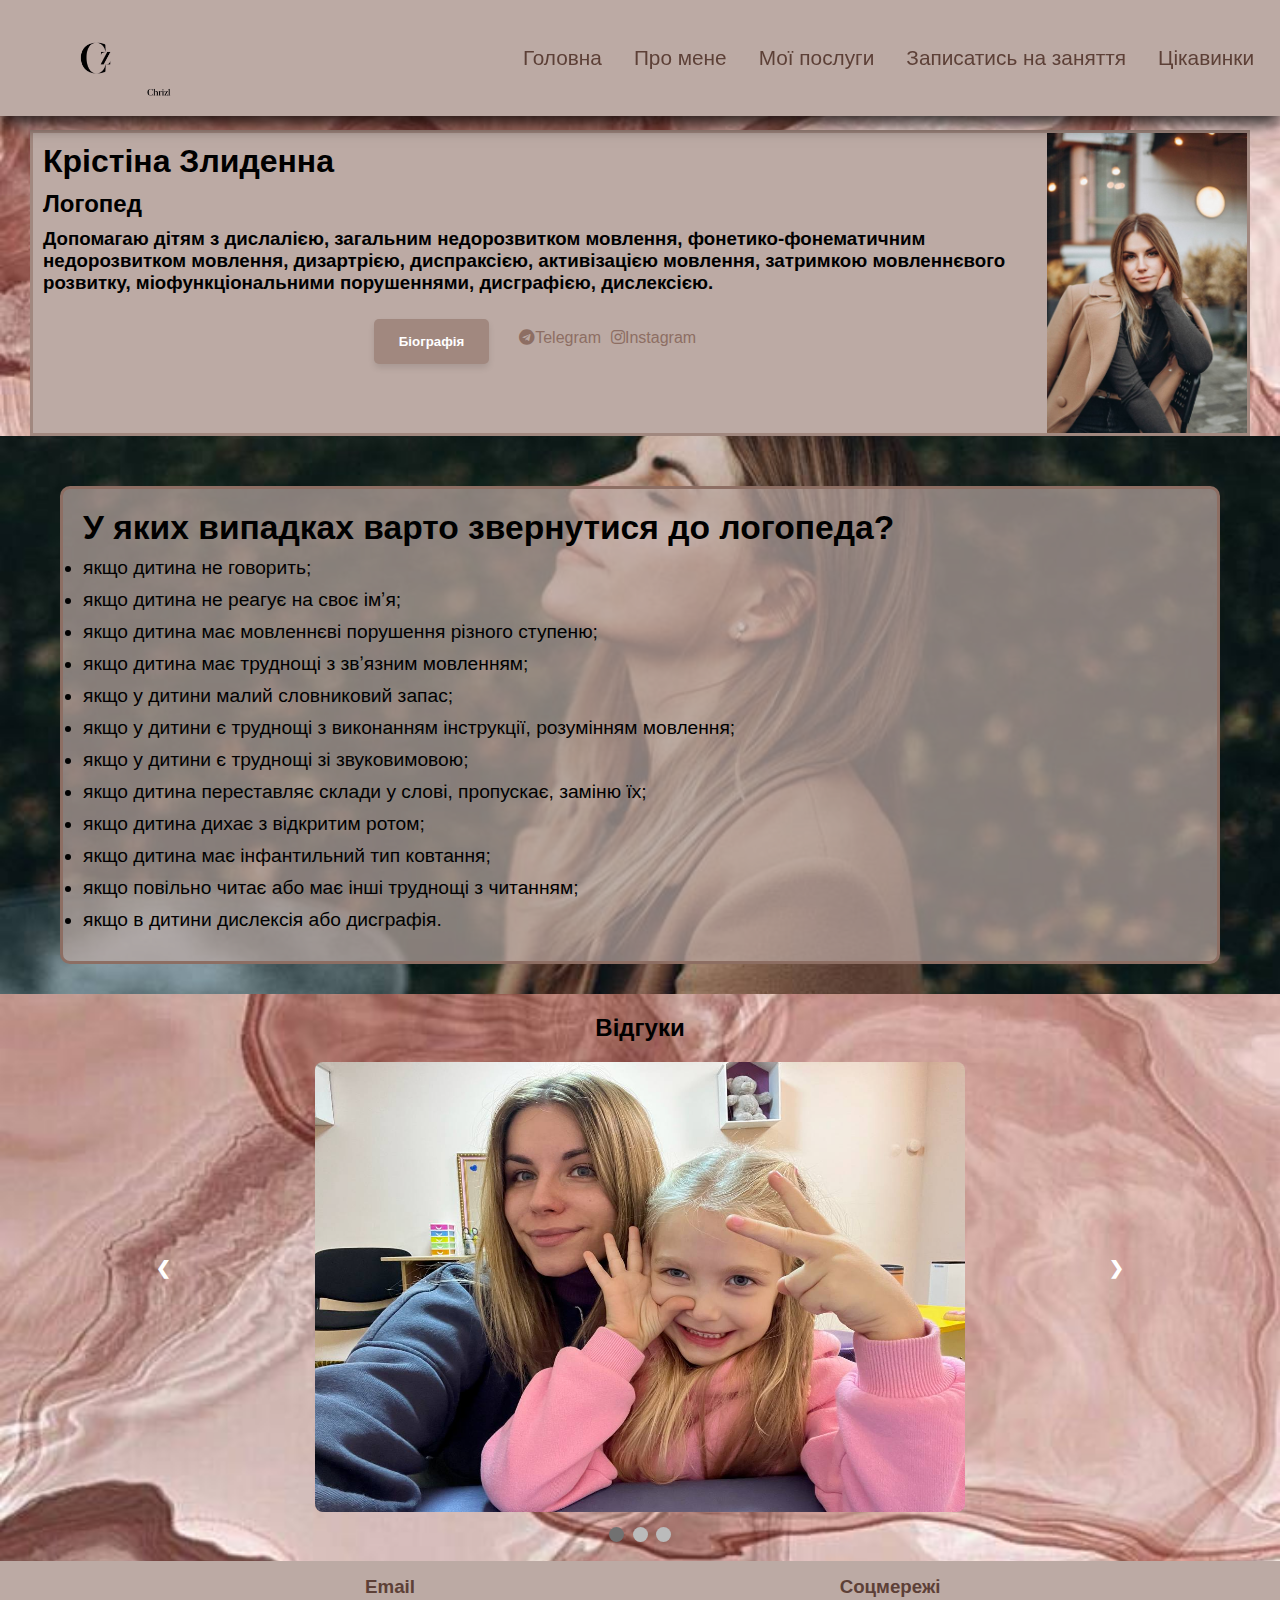
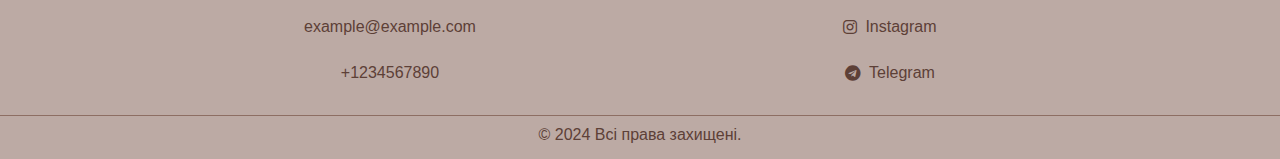
<file: index.html>
<!DOCTYPE html>
<html lang="en">
  <head>
    <meta charset="UTF-8" />
    <meta name="viewport" content="width=device-width, initial-scale=1.0" />
    <title>Kristi Logoped</title>
    <!-- Linking CSS files -->
    <link rel="stylesheet" href="../css/main.css" />
    <link rel="stylesheet" href="../css/full.css" />
    <link
      rel="stylesheet"
      href="https://cdnjs.cloudflare.com/ajax/libs/font-awesome/5.15.3/css/all.min.css"
    />
  </head>
  <body class="body">
    <header class="header">
      <div class="container">
        <div class="navbar">
          <a href="#" class="logo">
            <!-- Logo -->
            <img
              src="../img/photo_2024-01-13_09-49-15-removebg.png"
              alt="Логотип"
              class="logo__link"
            />
          </a>

          <!-- Navigation Menu -->
          <nav class="menu">
            <ul class="nav-items">
              <li class="menu__item">
                <a href="/index.html" class="menu__list-link">Головна</a>
              </li>
              <li class="menu__item">
                <a href="/page_1.html" class="menu__list-link">Про мене</a>
              </li>
              <li class="menu__item">
                <a href="/page_2.html" class="menu__list-link">Мої послуги</a>
              </li>
              <li class="menu__item">
                <a href="/page_3.html" class="menu__list-link"
                  >Записатись на заняття</a
                >
              </li>
              <li class="menu__item">
                <a href="/page_4.html" class="menu__list-link">Цікавинки</a>
              </li>
            </ul>

            <!-- Navigation Button -->
            <div class="nav-button" onclick="myFunction(this)">
              <div class="bar"></div>
              <div class="bar1"></div>
              <div class="bar2"></div>
            </div>
          </nav>
        </div>
      </div>
    </header>

    <div class="main">
      <!-- First content block -->
      <div class="blok_1">
        <div class="text_box">
          <h1>Крістіна Злиденна</h1>
          <h2>Логопед</h2>
          <h3>
            Допомагаю дітям з дислалією, загальним недорозвитком мовлення,
            фонетико-фонематичним недорозвитком мовлення, дизартрією,
            диспраксією, активізацією мовлення, затримкою мовленнєвого розвитку,
            міофункціональними порушеннями, дисграфією, дислексією.
          </h3>
          <div class="button-and-icons">
            <a class="styled-button" href="/page_1.html"
              ><h5 class="biografia">Біографія</h5></a
            >
            <div class="social-icons">
              <a href="https://t.me" target="_blank" class="icon">
                <i class="fab fa-telegram"></i>Telegram</a
              ><br />
              <a href="https://instagram.com" target="_blank" class="icon">
                <i class="fab fa-instagram"></i>Instagram</a
              >
            </div>
          </div>
        </div>

        <!-- Image -->
        <div class="image_box">
          <img
            src="../img/photo_2024-11-27_23-58-17.jpg"
            alt="Опис зображення"
            class="first_photo"
          />
        </div>
      </div>

      <!-- Second content block with background -->
      <div class="back_foto">
        <div class="ul">
          <h1 class="second">У яких випадках варто звернутися до логопеда?</h1>
          <ul>
            <li>якщо дитина не говорить;</li>
            <li>якщо дитина не реагує на своє імʼя;</li>
            <li>якщо дитина має мовленнєві порушення різного ступеню;</li>
            <li>якщо дитина має труднощі з звʼязним мовленням;</li>
            <li>якщо у дитини малий словниковий запас;</li>
            <li>
              якщо у дитини є труднощі з виконанням інструкції, розумінням
              мовлення;
            </li>
            <li>якщо у дитини є труднощі зі звуковимовою;</li>
            <li>
              якщо дитина переставляє склади у слові, пропускає, заміню їх;
            </li>
            <li>якщо дитина дихає з відкритим ротом;</li>
            <li>якщо дитина має інфантильний тип ковтання;</li>
            <li>якщо повільно читає або має інші труднощі з читанням;</li>
            <li>якщо в дитини дислексія або дисграфія.</li>
          </ul>
        </div>
      </div>

      <!-- Slideshow -->
      <div class="slideshow-container">
        <h2 class="respons">Відгуки</h2>
        <div class="mySlides fade">
          <img
            src="../img/photo_2024-12-07_17-58-56.jpg"
            class="carousel-image"
            alt="Slide 1"
          />
        </div>

        <div class="mySlides fade">
          <img
            src="../img/photo_2024-12-13_17-52-25.jpg"
            class="carousel-image"
            alt="Slide 2"
          />
        </div>

        <div class="mySlides fade">
          <img
            src="../img/photo_2024-12-13_17-53-36.jpg"
            class="carousel-image"
            alt="Slide 3"
          />
        </div>

        <!-- Slideshow navigation buttons -->
        <a class="prev" onclick="plusSlides(-1)">&#10094;</a>
        <a class="next" onclick="plusSlides(1)">&#10095;</a>
      </div>

      <!-- Slideshow navigation dots -->
      <div class="bodky">
        <span class="dot" onclick="currentSlide(1)"></span>
        <span class="dot" onclick="currentSlide(2)"></span>
        <span class="dot" onclick="currentSlide(3)"></span>
      </div>
    </div>

    <!-- Footer -->
    <footer class="footer">
      <div class="footer-container">
        <div class="footer-column">
          <h3 class="emsoc">Email</h3>
          <a href="#" id="copyEmail" onclick="copyEmailToClipboard()"
            >example@example.com</a
          >
          <br />
          <a href="#" id="copyPhone" onclick="copyPhoneToClipboard()"
            >+1234567890</a
          >
        </div>
        <div class="footer-column">
          <h3 class="emsoc">Соцмережі</h3>
          <a href="https://instagram.com" target="_blank"
            ><i class="fab fa-instagram"></i> Instagram</a
          ><br />
          <a href="https://t.me" target="_blank"
            ><i class="fab fa-telegram"></i> Telegram</a
          ><br />
        </div>
      </div>
      <div class="footer-bottom">
        <p>&copy; 2024 Всі права захищені.</p>
      </div>
    </footer>

    <!-- Linking JavaScript file -->
    <script src="./js/main.js"></script>
  </body>
</html>
</file>
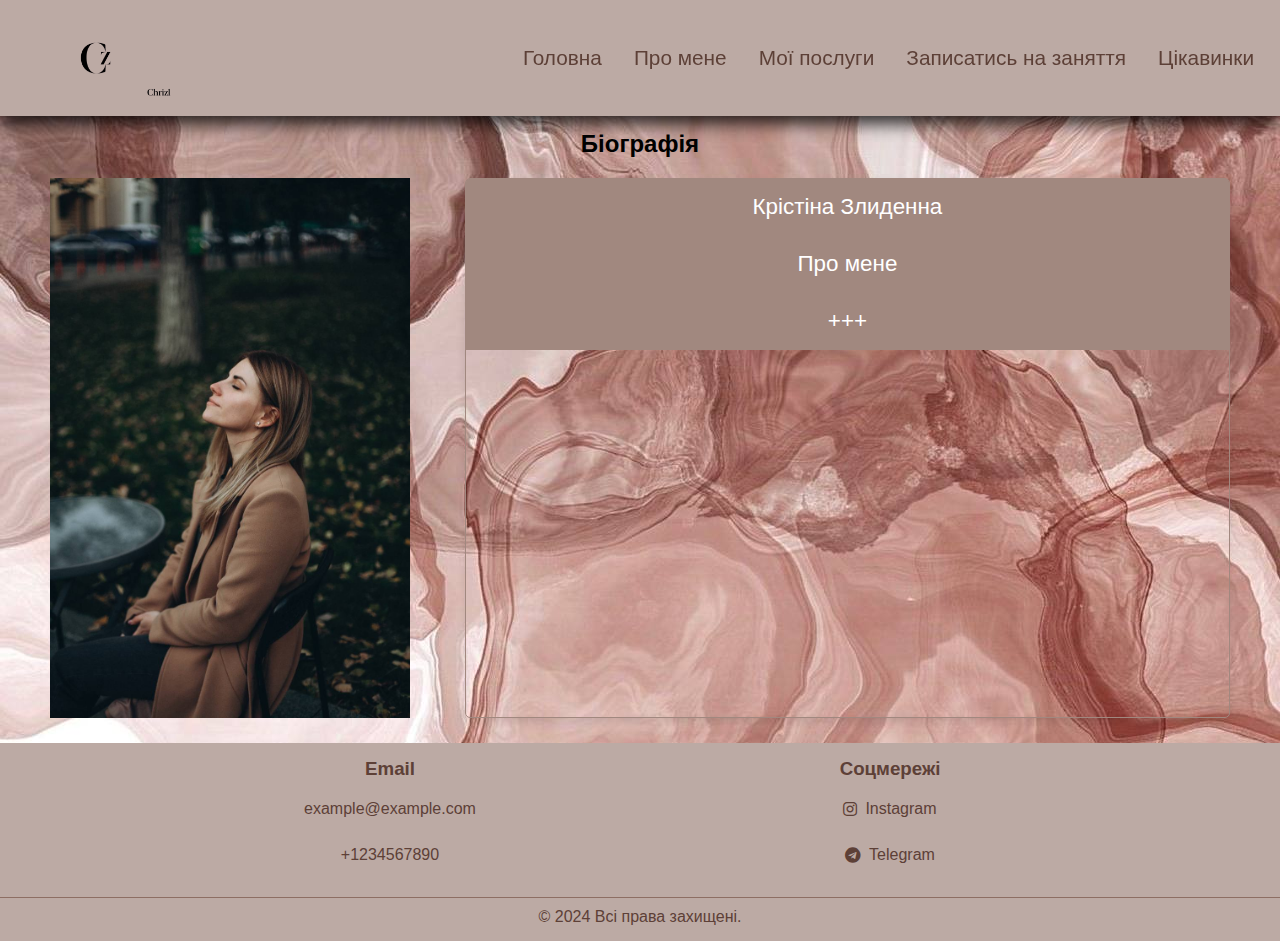
<file: page_1.html>
<!DOCTYPE html>
<html lang="en">
<head>
    <meta charset="UTF-8">
    <meta name="viewport" content="width=device-width, initial-scale=1.0">
    <title>Kristi Logoped</title>
    <link rel="stylesheet" href="../css/page_1.css">
    <link rel="stylesheet" href="../css/full.css">
    <link rel="stylesheet" href="https://cdnjs.cloudflare.com/ajax/libs/font-awesome/5.15.3/css/all.min.css">
</head>
<body class="body">
  <header class="header">
      <div class="container">
          <div class="navbar">
            <a href="#" class="logo">
              <img src="../img/photo_2024-01-13_09-49-15-removebg.png" alt="Логотип" class="logo__link"> 
           

            <nav class="menu">
              <ul class="nav-items">
                <li class="menu__item"><a href="/index.html" class="menu__list-link">Головна</a></li>
                <li class="menu__item"><a href="/page_1.html" class="menu__list-link">Про мене</a></li>
                <li class="menu__item"><a href="/page_2.html" class="menu__list-link">Мої послуги</a></li>
                <li class="menu__item"><a href="/page_3.html" class="menu__list-link">Записатись на заняття</a></li>
                <li class="menu__item"><a href="/page_4.html" class="menu__list-link">Цікавинки</a></li>
              </ul>

              <div class="nav-button" onclick="myFunction(this)">
                <div class="bar"></div>
                <div class="bar1"></div>
                <div class="bar2"></div>


              </div>

            </nav>
           


          </div>
      </div>
      
  </header>
  <div class="main">
        <h2 class="biografia">Біографія</h2>
        
        <div class="flex">
         <img src="../img/photo_2024-12-11_12-05-42.jpg" alt="Photo" class="photo1">  
         <!--accordion-->
      <div class="accordion">
        <div class="accordion-item">
          <button class="accordion-header">Крістіна Злиденна</button>
          
        </div>
        <div class="accordion-item">
          <button class="accordion-header">Про мене</button>
          <div class="accordion-content">
            <p>Навчалась в Національному педагогічному університеті імені М. П. Драгоманова, м. Києва
                Спеціальна освіта 016 «Логопедія».
                Факультет логопедії і логопсихології.
                В 2017 році почала навчання на бакалавраті, закінчила навчання в 2021 році, потім продовжила навчання на магістратурі 2021-2022 рр., на тому ж факультеті в НПУ Драгоманова. Маю вищу освіту. 
                Я постійно вдосконалюю свої професійні навички, відвідую семінари-практикуми з логопедії,брала участь в І та ІІ конгресах асоціації логопедів України, навчалась міофункціональній терапії. Маю 6 років досвіду. </p>
          </div>
        </div>
        <div class="accordion-item">
          <button class="accordion-header">+++</button>
          <div class="accordion-content">
            <p>Люблю дітей, а особливо бачити результати їх успіхів у подоланні мовленнєвих труднощів. Слава Богу, що можу бути корисною та приносити радість діткам..</p>
          </div>
        </div>
      </div>
    </div>
  </div>
    <footer class="footer">
      <div class="footer-container">
        <div class="footer-column">
          <h3 class="emsoc">Email</h3>
          <a href="#" id="copyEmail" onclick="copyEmailToClipboard()">example@example.com</a> <br>
          <a href="#" id="copyPhone" onclick="copyPhoneToClipboard()">+1234567890</a>
        </div>
        <div class="footer-column">
          <h3 class="emsoc">Соцмережі</h3>
          <a href="https://instagram.com" target="_blank"><i class="fab fa-instagram"></i> Instagram</a><br>
          <a href="https://t.me" target="_blank"><i class="fab fa-telegram"></i> Telegram</a><br>
          
        </div>
      </div>
      <div class="footer-bottom">
        <p>&copy; 2024 Всі права захищені.</p>
      </div>
    </footer>
      <script src="./js/page_1.js"></script>
    </body>
    </html>
</file>
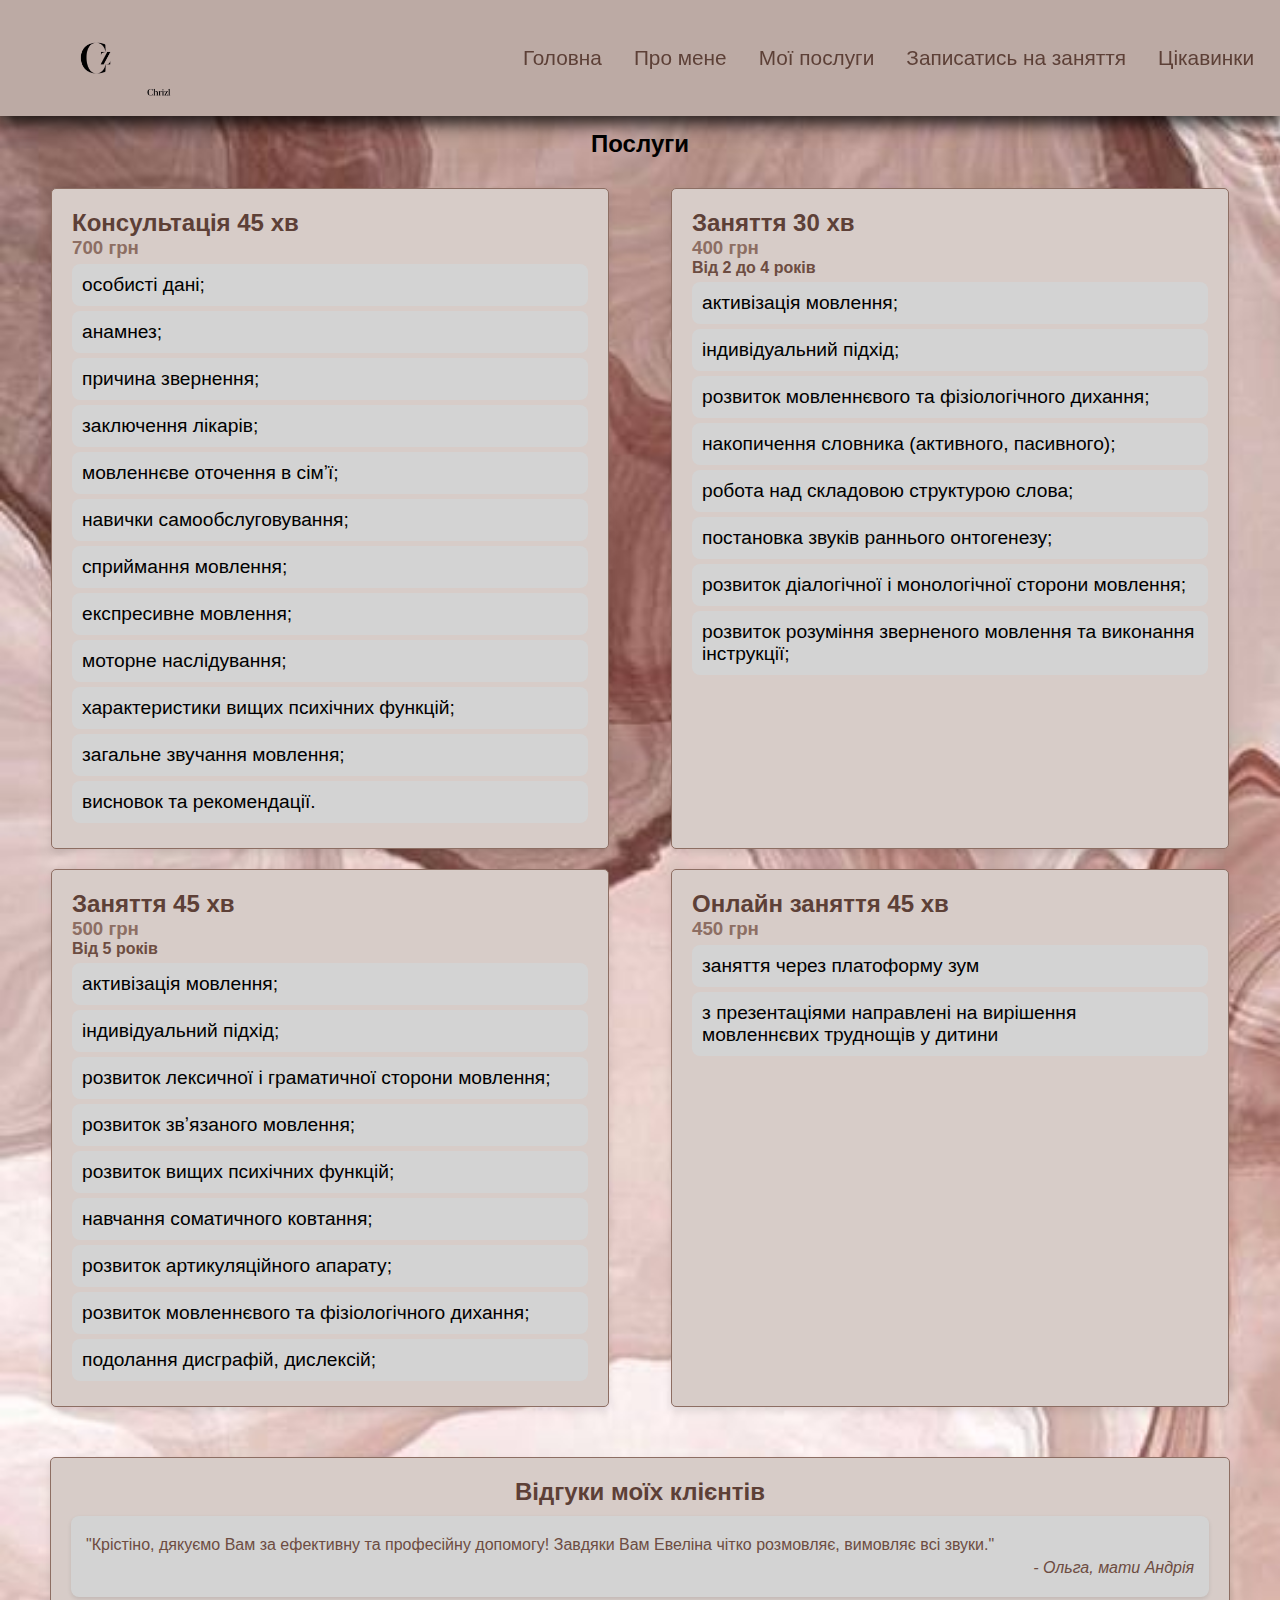
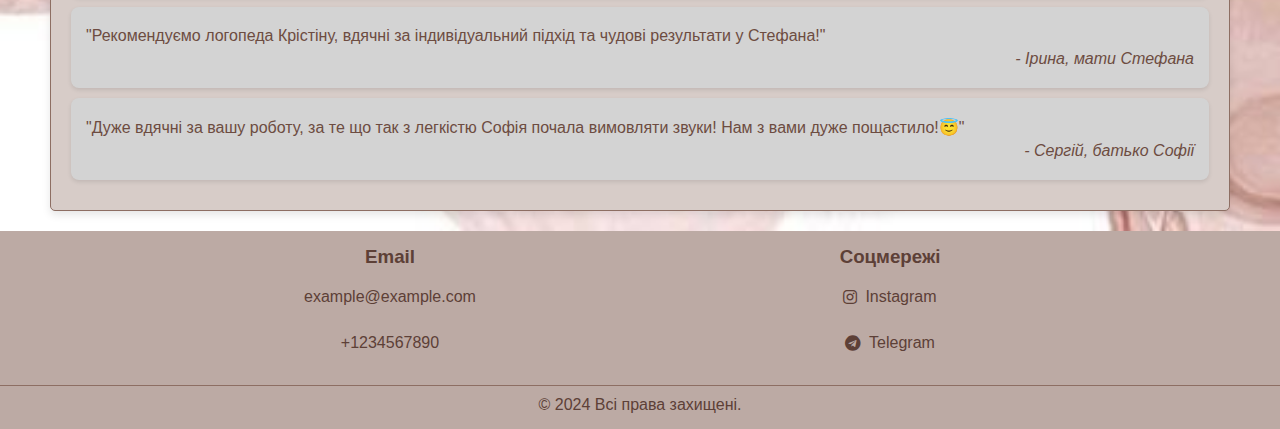
<file: page_2.html>
<!DOCTYPE html>
<html lang="en">
<head>
    <meta charset="UTF-8">
    <meta name="viewport" content="width=device-width, initial-scale=1.0">
    <title>Kristi Logoped</title>
    <link rel="stylesheet" href="../css/page_2.css">
    <link rel="stylesheet" href="../css/full.css">
    <link rel="stylesheet" href="https://cdnjs.cloudflare.com/ajax/libs/font-awesome/5.15.3/css/all.min.css">
</head>
<body class="body">
  <header class="header">
      <div class="container">
          <div class="navbar">
            <a href="#" class="logo">
              <img src="../img/photo_2024-01-13_09-49-15-removebg.png" alt="Логотип" class="logo__link"> 
           

            <nav class="menu">
              <ul class="nav-items">
                <li class="menu__item"><a href="/index.html" class="menu__list-link">Головна</a></li>
                <li class="menu__item"><a href="/page_1.html" class="menu__list-link">Про мене</a></li>
                <li class="menu__item"><a href="/page_2.html" class="menu__list-link">Мої послуги</a></li>
                <li class="menu__item"><a href="/page_3.html" class="menu__list-link">Записатись на заняття</a></li>
                <li class="menu__item"><a href="/page_4.html" class="menu__list-link">Цікавинки</a></li>
              </ul>

              <div class="nav-button" onclick="myFunction(this)">
                <div class="bar"></div>
                <div class="bar1"></div>
                <div class="bar2"></div>


              </div>

            </nav>
           


          </div>
      </div>
      
  </header>
  <div class="main">
    
    <h2 class="proposition">Послуги</h2>
      <div  class="courses-container">
        <div class="course">
          <h2>Консультація 45 хв </h2>
          <h3>700 грн</h3>
          
          <ul>
            <li>особисті дані;</li>
            <li>анамнез;</li>
            <li>причина звернення;</li>
            <li>заключення лікарів;</li>
            <li>мовленнєве оточення в сімʼї;</li>
            <li>навички самообслуговування;</li>
            <li>сприймання мовлення;</li>
            <li>експресивне мовлення;</li>
            <li>моторне наслідування;</li>
            <li>характеристики вищих психічних функцій;</li>
            <li>загальне звучання мовлення;</li>
            <li>висновок та рекомендації.</li>


          </ul>
        </div>
        <div class="course">
          <h2>Заняття 30 хв</h2>
          <h3>400 грн</h3>
          <h4>Від 2 до 4 років</h4>
          <ul>
            <li>активізація мовлення;</li>
            <li>індивідуальний підхід;</li>
            <li>розвиток мовленнєвого та фізіологічного дихання;</li>
            <li>накопичення словника (активного, пасивного);</li>
            <li>робота над складовою структурою слова;</li>
            <li>постановка звуків раннього онтогенезу;</li>
            <li>розвиток діалогічної і монологічної сторони мовлення;</li>
            <li>розвиток розуміння зверненого мовлення та виконання інструкції;</li>
          </ul>
        </div>
        <div class="course">
          <h2>Заняття 45 хв</h2>
          <h3>500 грн</h3>
          <h4>Від 5 років</h4>
          <ul>
            <li>активізація мовлення; </li>
            <li>індивідуальний підхід;</li>
            <li>розвиток лексичної і граматичної сторони мовлення; </li>
            <li>розвиток звʼязаного мовлення;</li>
            <li>розвиток вищих психічних функцій;</li>
            <li>навчання соматичного ковтання;</li>
            <li>розвиток артикуляційного апарату;</li>
            <li>розвиток мовленнєвого та фізіологічного дихання;</li>
            <li>подолання дисграфій, дислексій;</li>

          </ul>
        </div>
        <div class="course">
          <h2>Онлайн заняття 45 хв</h2>
          <h3>450 грн</h3>
          
          <ul>
            <li>заняття через платоформу зум</li>
            <li>з презентаціями направлені на вирішення мовленнєвих труднощів у дитини</li>
          </ul>
        </div>
      </div>
      
      <div class="testimonials-container">
        <h2>Відгуки моїх клієнтів</h2>
        <div class="testimonial">
          <p>"Крістіно, дякуємо Вам за ефективну та професійну допомогу! Завдяки Вам Евеліна чітко розмовляє, вимовляє всі звуки."</p>
          <p>- Ольга, мати Андрія</p>
        </div>
        <div class="testimonial">
          <p>"Рекомендуємо логопеда Крістіну, вдячні за індивідуальний підхід та чудові результати у Стефана!"</p>
          <p>- Ірина, мати Стефана</p>
        </div>
        <div class="testimonial">
          <p>"Дуже вдячні за вашу роботу, за те що так з легкістю Софія почала вимовляти звуки!
            Нам з вами дуже пощастило!😇"</p>
          <p>- Сергій, батько Софії</p>
        </div>
      </div>
    </div>
      <footer class="footer">
        <div class="footer-container">
          <div class="footer-column">
            <h3 class="emsoc">Email</h3>
            <a href="#" id="copyEmail" onclick="copyEmailToClipboard()">example@example.com</a> <br>
            <a href="#" id="copyPhone" onclick="copyPhoneToClipboard()">+1234567890</a>
          </div>
          <div class="footer-column">
            <h3 class="emsoc">Соцмережі</h3>
            <a href="https://instagram.com" target="_blank"><i class="fab fa-instagram"></i> Instagram</a><br>
            <a href="https://t.me" target="_blank"><i class="fab fa-telegram"></i> Telegram</a><br>
            
          </div>
        </div>
        <div class="footer-bottom">
          <p>&copy; 2024 Всі права захищені.</p>
        </div>
      </footer>
      <script src="./js/page_2.js"></script>
    </body>
    </html>
</file>
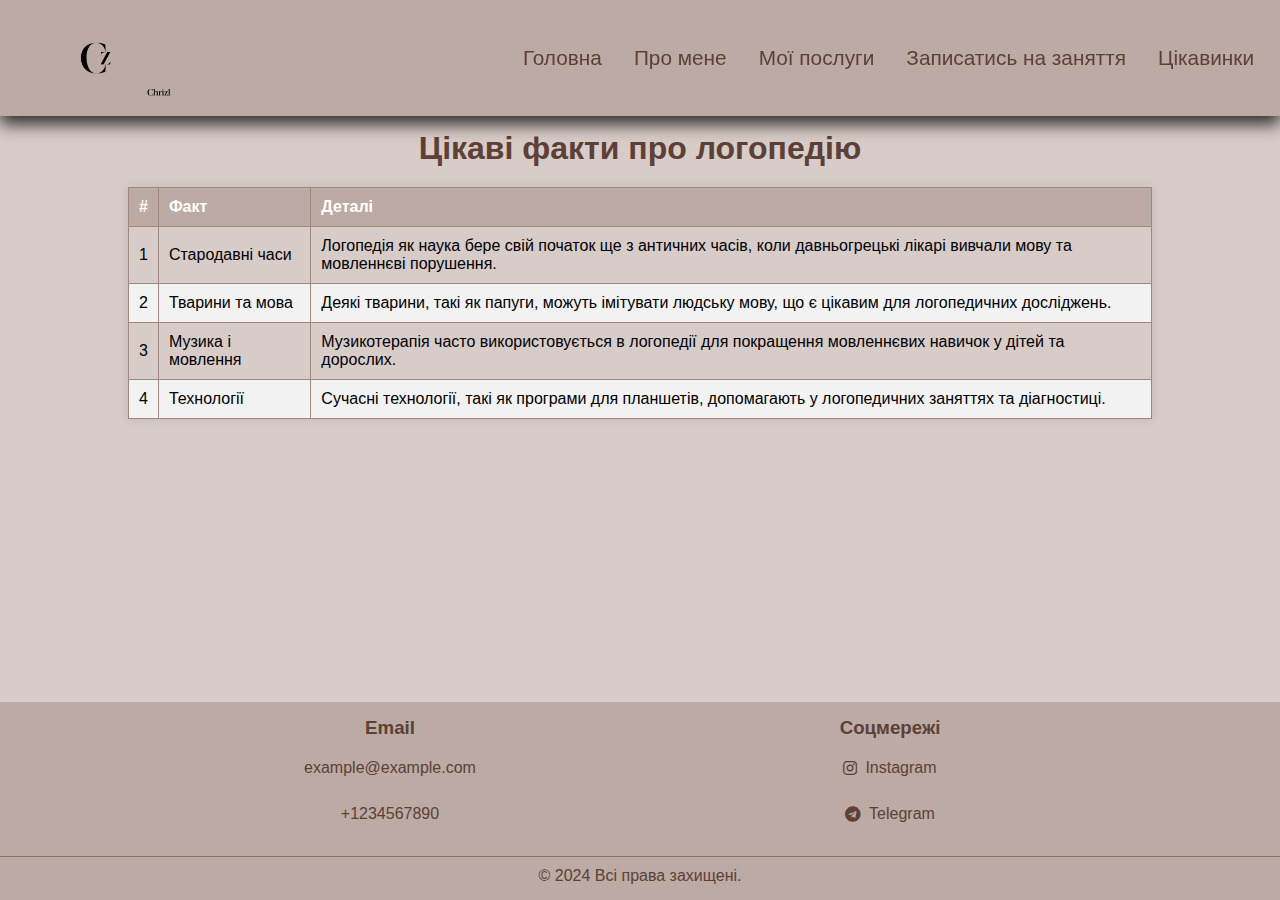
<file: page_4.html>
<!DOCTYPE html>
<html lang="en">
<head>
    <meta charset="UTF-8">
    <meta name="viewport" content="width=device-width, initial-scale=1.0">
    <title>Цікаві факти про логопедію</title>
    <link rel="stylesheet" href="../css/page_4.css">
    <link rel="stylesheet" href="../css/full.css">
    <link rel="stylesheet" href="https://cdnjs.cloudflare.com/ajax/libs/font-awesome/5.15.3/css/all.min.css">
</head>
<body class="body">
  <header class="header">
      <div class="container">
          <div class="navbar">
            <a href="#" class="logo">
              <img src="../img/photo_2024-01-13_09-49-15-removebg.png" alt="Логотип" class="logo__link"> 
           

            <nav class="menu">
              <ul class="nav-items">
                <li class="menu__item"><a href="/index.html" class="menu__list-link">Головна</a></li>
                <li class="menu__item"><a href="/page_1.html" class="menu__list-link">Про мене</a></li>
                <li class="menu__item"><a href="/page_2.html" class="menu__list-link">Мої послуги</a></li>
                <li class="menu__item"><a href="/page_3.html" class="menu__list-link">Записатись на заняття</a></li>
                <li class="menu__item"><a href="/page_4.html" class="menu__list-link">Цікавинки</a></li>
              </ul>

              <div class="nav-button" onclick="myFunction(this)">
                <div class="bar"></div>
                <div class="bar1"></div>
                <div class="bar2"></div>


              </div>

            </nav>
           


          </div>
      </div>
      
  </header>
  <!--Table-->
  <div class="main">
    <div class="top">
    <h1 class="title-label">Цікаві факти про логопедію</h1>
    <table class="facts-table">
        <thead>
            <tr>
                <th>#</th>
                <th>Факт</th>
                <th>Деталі</th>
            </tr>
        </thead>
        <tbody>
            <tr>
                <td>1</td>
                <td>Стародавні часи</td>
                <td>Логопедія як наука бере свій початок ще з античних часів, коли давньогрецькі лікарі вивчали мову та мовленнєві порушення.</td>
            </tr>
            <tr>
                <td>2</td>
                <td>Тварини та мова</td>
                <td>Деякі тварини, такі як папуги, можуть імітувати людську мову, що є цікавим для логопедичних досліджень.</td>
            </tr>
            <tr>
                <td>3</td>
                <td>Музика і мовлення</td>
                <td>Музикотерапія часто використовується в логопедії для покращення мовленнєвих навичок у дітей та дорослих.</td>
            </tr>
            <tr>
                <td>4</td>
                <td>Технології</td>
                <td>Сучасні технології, такі як програми для планшетів, допомагають у логопедичних заняттях та діагностиці.</td>
            </tr>
        </tbody>
    </table>
    </div>
    </div>
    <footer class="footer">
        <div class="footer-container">
          <div class="footer-column">
            <h3 class="emsoc">Email</h3>
            <a href="#" id="copyEmail" onclick="copyEmailToClipboard()">example@example.com</a> <br>
            <a href="#" id="copyPhone" onclick="copyPhoneToClipboard()">+1234567890</a>
          </div>
          <div class="footer-column">
            <h3 class="emsoc">Соцмережі</h3>
            <a href="https://instagram.com" target="_blank"><i class="fab fa-instagram"></i> Instagram</a><br>
            <a href="https://t.me" target="_blank"><i class="fab fa-telegram"></i> Telegram</a><br>
            
          </div>
        </div>
        <div class="footer-bottom">
          <p>&copy; 2024 Всі права захищені.</p>
        </div>
      </footer>
    <script src="./js/page_4.js"></script>
</body>
</html>
</file>
<file: css/main.css>
/* Styles for the main container with blocks */
.blok_1 {
    display: flex;
    flex-direction: row;
    flex-wrap: wrap;
    margin-top: 20px;
    border: 3px solid #a1887f; 
    margin-left: 30px;
    margin-right: 30px;
}

/* Styles for the image container inside the main container */
.blok_1 .image_box {
    order: 1;
}

/* Styles for the text container inside the main container */
.blok_1 .text_box {
    order: 2;
    flex: 1 1 0%;
    padding: 10px;
    background-color: #BCAAA4;;
}

/* Padding for headers in the text container */
.blok_1 .text_box h1,
.blok_1 .text_box h2 {
    padding-bottom: 10px;
}

/* Image fills the maximum available width */
.blok_1 .image_box img {
    max-width: 100%;
}

/* Adaptive styles for wider screens */
@media screen and (min-width: 640px) {
    .blok_1 .text_box {
        order: 1;
    }
    .blok_1 .image_box {
        order: 2;
        max-width: 200px;
    }
}

/* Centering biography */
.biografia {
    display: flex;
    justify-content: center;
}

/* Styles for the button */
.styled-button {
    background-color: #A1887F; 
    color: white;
    padding: 15px 25px;
    border: none;
    border-radius: 5px;
    text-align: center;
    font-size: 1rem;
    cursor: pointer;
    transition: background-color 0.3s ease, transform 0.2s ease;
    text-decoration: none;
    display: inline-block;
    margin: 10px;
    box-shadow: 0 4px 6px rgba(0, 0, 0, 0.1);
}

/* Effects for the button on hover */
.styled-button:hover {
    background-color: #D7CCC8; 
    transform: translateY(-2px);
}

/* Effects for the button on active */
.styled-button:active {
    background-color: #8D6E63; 
    transform: translateY(2px);
}

/* Styles for icons */
.icon {
    text-decoration: none;
    color: #8D6E63;
}

/* Container for social icons */
.social-icons {
    margin: 20px;
    text-decoration: none;
    display: flex;
    flex-direction: row;
    gap: 5px;
}

/* Container for buttons and icons */
.button-and-icons {
    display: flex;
    justify-content: center;
    margin-top: 15px;
}

/* Styles for the second-level header */
.second {
    display: flex;
    margin-bottom: 10px;
    font-size: 2.1rem;
}

/* Styles for the list */
.ul {
    justify-content: center;
    flex-wrap: wrap;
    border: 3px solid #8D6E63; 
    border-radius: 10px;
    background-color: rgba(188, 170, 164, 0.7); /* color #BCAAA4 with 70% transparency */
    margin: 20px 400px;
    padding: 20px;
    min-width: 300px;
}

/* Styles for list items */
li {
    margin-bottom: 10px;
}

/* Root element variables */
:root {
    --fill-layer-background-media-position: fixed;
}

/* Styles for background image */
.back_foto {
    background-image: url(../img/photo_2024-12-11_12-05-42.jpg); /* Specify the path to your image */
    background-attachment: var(--fill-layer-background-media-position);
    background-size: cover; /* The image will be scaled to cover the entire background */
    background-position: center; /* Center the image */
    padding: 30px 20px 20px 20px;
    margin-bottom: 20px;
}

/* Adaptive styles for background image on smaller screens */
@media (max-width: 1350px) {
    .back_foto {
        background-attachment: scroll;
    }
    .ul {
        margin-right: 40px;
        margin-left: 40px;
        margin-bottom: 10px;
        border: 3px solid #8D6E63; 
        border-radius: 10px;
        background-color: rgba(188, 170, 164, 0.7); /* color #BCAAA4 with 70% transparency */
    }
    li {
        margin-bottom: 5px;
    }
}

/* Centering testimonials headers */
.respons {
    text-align: center;
}

/* Styles for slideshow container */
.slideshow-container {
    max-width: 1000px;
    position: relative;
    margin: auto;
}

/* Hide slides by default */
.mySlides {
    display: none;
    text-align: center;
}

/* Vertically align images to the middle */
img {
    vertical-align: middle;
}

/* Styles for images in the slideshow */
.carousel-image {
    width: 650px;
    height: 450px;
    margin-top: 20px;
    display: block;
    margin-left: auto;
    margin-right: auto;
    border-radius: 8px; /* Rounded corners for the image */
}

/* Adaptive styles for images in the slideshow on smaller screens */
@media (max-width: 768px) {
    .carousel-image {
        width: 340px;
        height: 240px;
        margin-top: 20px;
    }
}

/* Styles for the previous and next buttons */
.prev, .next {
    cursor: pointer;
    position: absolute;
    top: 50%;
    width: auto;
    padding: 16px;
    margin-top: -22px;
    color: white;
    font-weight: bold;
    font-size: 18px;
    transition: 0.6s ease;
    border-radius: 0 3px 3px 0;
    user-select: none;
}

/* Styles for the next button */
.next {
    right: 0;
    border-radius: 3px 0 0 3px;
}

/* Hover effects for the previous and next buttons */
.prev:hover, .next:hover {
    background-color: rgba(0,0,0,0.8);
}

/* Styles for the dots navigation */
.dot {
    cursor: pointer;
    height: 15px;
    width: 15px;
    margin: 0 2px;
    background-color: #bbb;
    border-radius: 50%;
    display: inline-block;
    transition: background-color 0.6s ease;
}

/* Active and hover effects for the dots navigation */
.active, .dot:hover {
    background-color: #717171;
}

/* Centering the dots navigation */
.bodky {
    text-align: center;
    margin: 15px 0;
}

/* Styles for the footer container */
.footer-container {
    display: flex;
    justify-content: space-around;
    max-width: 1000px;
    margin: auto;
}

/* Styles for the main container with background image */
.main {
    background-image: url(../img/photo_2024-12-07_21-26-08.jpg);
    background-size: cover;
}
</file>
<file: css/page_1.css>
/* Styles for the image */
.photo1 {
  width: 360px;
  height: 540px;
  margin: auto;
  flex: 1;
}

/* Responsive styles for the image on smaller screens */
@media screen and (max-width: 600px) {
  .photo1 {
    width: 272px;
    height: 400px;
  }
}

/* Centering the biography text */
.biografia {
  text-align: center;
  margin-top: 20px;
}

/* Flex container with spacing and margins */
.flex {
  display: flex;
  justify-content: space-between;
  flex-direction: row;
  gap: 55px;
  margin-top: 20px;
  margin-left: 50px;
  margin-right: 50px;
  margin-bottom: 25px;
}

/* Styles for the accordion */
.accordion {
  border: 1px solid #A1887F;
  border-radius: 5px;
  overflow: hidden;
  box-shadow: 0 4px 8px rgba(0, 0, 0, 0.1);
  flex: 3;
}

/* Styles for accordion items */
.accordion-item {
  border-bottom: 1px solid #A1887F;
}

/* Styles for accordion headers */
.accordion-header {
  width: 100%;
  background-color: #A1887F;
  color: white;
  padding: 15px;
  text-align: center;
  font-size: 1.4rem;
  border: none;
  outline: none;
  cursor: pointer;
  transition: background-color 0.3s ease;
}

/* Hover effect for accordion headers */
.accordion-header:hover {
  background-color: #D7CCC8;
}

/* Styles for accordion content */
.accordion-content {
  max-height: 0;
  overflow: hidden;
  transition: max-height 0.3s ease;
  background-color: white;
  padding-left: 15px;
  padding-right: 15px;
}

/* Styles for paragraphs in accordion content */
.accordion-content p {
  margin: 15px 0;
}

/* Styles for the form container */
.form-container {
  width: 100%;
  max-width: 600px;
  padding: 20px;
  border: 1px solid #A1887F;
  border-radius: 4px;
  box-shadow: 0 0 10px rgba(0, 0, 0, 0.1);
  background-color: #FFFFFF;
}

/* Responsive styles for the flex container on smaller screens */
@media screen and (max-width: 600px) {
  .flex {
    display: flex;
    flex-direction: column;
  }
}


.footer-container {
  display: flex;
  justify-content: space-around;
  max-width: 1000px;
  margin: auto;
  flex-wrap: wrap;
}


.main {
  background-image: url(../img/photo_2024-12-07_21-27-48.jpg);
  background-size: cover;
}
</file>
<file: css/page_2.css>
/* Styles for the courses container */
.courses-container {
  display: flex;
  justify-content: space-around;
  flex-wrap: wrap;
  padding: 20px;
}

/* Styles for each course block */
.course {
  background-color: #D7CCC8; 
  border: 1px solid #8D6E63; 
  border-radius: 5px;
  width: 45%;
  margin: 10px;
  padding: 20px;
  box-shadow: 0 4px 8px rgba(0, 0, 0, 0.1);
  transition: transform 0.2s;
}

/* Hover effect for course block */
.course:hover {
  transform: translateY(-10px);
}

/* Styles for course title */
.course h2 {
  color: #5D4037; 
}

/* Styles for course subtitle */
.course h3 {
  color: #8D6E63; 
}

/* Styles for course detail */
.course h4 {
  color: #6D4C41; 
}

/* Styles for the course list */
.course ul {
  list-style-type: none;
  padding: 0;
}

/* Styles for each list item in the course list */
.course ul li {
  background-color: #F5F5F5; 
  margin: 5px 0;
  padding: 10px;
  border-radius: 3px;
}

/* Styles for the testimonials container */
.testimonials-container {
  background-color: #D7CCC8; 
  border: 1px solid #8D6E63; 
  border-radius: 5px;
  padding: 20px;
  margin: 20px;
  box-shadow: 0 4px 8px rgba(0, 0, 0, 0.1);
}

/* Styles for the testimonials header */
.testimonials-container h2 {
  color: #5D4037; 
  text-align: center;
}

/* Styles for each testimonial */
.testimonial {
  background-color: #D3D3D3; 
  border-radius: 8px;
  padding: 15px;
  margin: 10px 0;
  box-shadow: 0 2px 4px rgba(0, 0, 0, 0.1);
}

/* Styles for paragraphs in testimonials */
.testimonial p {
  margin: 5px 0;
  color: #6D4C41; 
}

/* Styles for the last paragraph in testimonials */
.testimonial p:last-child {
  font-style: italic;
  text-align: right;
}

/* Styles for the course list */
.course ul {
  list-style-type: none;
  padding: 0;
}

/* Styles for each list item in the course list */
.course ul li {
  background-color: #D3D3D3; 
  margin: 5px 0;
  padding: 10px;
  border-radius: 8px;
}

/* Styles for the proposition container */
.proposition {
  display: flex;
  justify-content: center;
  margin-top: 20px;
}

/* Styles for the testimonials container */
.testimonials-container {
  margin-right: 50px; 
  margin-left: 50px;
}

/* Responsive styles for the course on smaller screens */
@media screen and (max-width: 600px) {
  .course {
    width: 90%;
  }
}


.main {
  background-image: url(../img/photo_2024-12-07_21-27-48.jpg);
  background-size: cover;
}


.footer-container {
  display: flex;
  justify-content: space-around;
  max-width: 1000px;
  margin: auto;
}
</file>
<file: css/page_4.css>
/* Set width and height to 100% for html and body */
html, body {
    width: 100%;
    height: 100%;
}

/* Basic body styling */
body {
    background-color: #D7CCC8; 
    font-family: Arial, sans-serif;
    margin: 0;
    min-height: 100%;
    display: flex;
    flex-direction: column;
    align-items: stretch;
}

/* Styles for the title label */
.title-label {
    font-size: 2rem;
    color: #5D4037; 
    margin-top: 20px;
    text-align: center;
}

/* Styles for the facts table */
.facts-table {
    width: 80%;
    border-collapse: collapse;
    margin: 20px 0;
    box-shadow: 0 0 10px rgba(0, 0, 0, 0.1);
}

/* Styles for table headers and cells */
.facts-table th, .facts-table td {
    padding: 10px;
    border: 1px solid #A1887F; 
    text-align: left;
}

/* Styles for table headers */
.facts-table th {
    background-color: #BCAAA4; 
    color: white;
}

/* Alternate row coloring for the facts table */
.facts-table tr:nth-child(even) {
    background-color: #f2f2f2;
}

/* Styles for the emsoc class */
.emsoc {
    margin-bottom: 20px;
}

/* Styles for the top class */
.top {
    display: flex;
    flex-direction: column;
    align-items: center;
    justify-content: center;
}


.footer-container {
    display: flex;
    justify-content: space-around;
    max-width: 1000px;
    margin: auto;
    flex-wrap: wrap;
}
</file>
<file: css/full.css>
/* Reset default margins, padding, and set box-sizing to border-box for all elements */
* {
    margin: 0;
    padding: 0;
    box-sizing: border-box;
}

/* Set width and height to 100% for html and body */
html, body {
    width: 100%;
    height: 100%;
}

/* Basic body styling */
body {
    background-color: #D7CCC8; 
    font-family: Arial, sans-serif;
    margin: 0;
    min-height: 100%;
    display: flex;
    flex-direction: column;
    align-items: stretch;
}

/* Header styling */
.header {
    position: fixed;
    top: 0;
    width: 100%;
    background-color: #BCAAA4; 
    box-shadow: 0rem .5rem 1rem rgba(0,0,0,0.8);
    z-index: 2000;
}

/* Navbar styling */
.navbar {
    display: flex;
    justify-content: space-between;
    align-items: center;
    padding: 10px;
}

/* Logo link styling */
.logo__link {
    display: flex;
    width: 170px;
    height: auto;
}

/* Styling for navigation items */
.nav-items {
    display: flex;
    margin-right: auto; /* Align items to the left */
}

.nav-items li {
    list-style: none;
    margin: 0rem 1rem;
}

.nav-items li a {
    text-decoration: none;
    color: #5D4037; 
    font-size: 1.3rem;
    transition: .5s;
}

/* Hover effect for navigation items */
.nav-items li a:hover {
    color: #3E2723; 
}

/* Styling for navigation button (burger menu) */
.nav-button {
    display: none;
    cursor: pointer;
    margin-right: 15px; /* Margin on the right */
}

.bar, .bar1, .bar2 {
    width: 3rem;
    height: 0.5rem;
    background-color: #A1887F; 
    margin: 0.3rem;
    border-radius: 0.5rem;
    transition: .3s;
}

/* Transformation for the navigation button when activated */
.change .bar {
    transform: translate(0, 0.7rem) rotate(-45deg);
}

.change .bar1 {
    opacity: 0;
    width: 0;
}

.change .bar2 {
    transform: translate(0, -0.9rem) rotate(45deg);
}

/* Responsiveness for small screens */
@media screen and (max-width: 600px) {
    .nav-items {
        position: fixed;
        left: 0;
        margin-top: 5rem;
        width: 100%;
        flex-direction: column;
        background-color: #BCAAA4; 
        align-items: center;
        padding-top: 10rem;
        transform: translateX(100%);
        transition: .5s;
        padding: 0;
    }

    .nav-items.hide-show {
        transform: translateX(0%);
    }

    .nav-items li {
        margin: 1.5rem 0rem;
    }

    .nav-items li a {
        display: block;
    }

    .nav-button {
        display: block; /* Display burger menu on small screens */
    }
}

/* Footer always at the bottom */
.footer {
    background-color: #BCAAA4; 
    color: #5D4037; 
    padding: 5px 0;
    margin-top: auto; /* Automatically align footer to the bottom */
    top: 0px;
    width: 100%;
}

/* Styling for footer columns */
.footer-column {
    flex: 1;
    margin: 10px;
    text-align: center;
}

.footer-column p,
.footer-column a {
    color: #5D4037; 
    text-decoration: none;
    margin: 5px 0;
}

.footer-column a {
    display: flex;
    align-items: center;
    justify-content: center;
}

.footer-column a i {
    margin-right: 8px;
}

/* Styling for footer bottom section */
.footer-bottom {
    border-top: 1px solid #8D6E63; 
    padding: 10px 0;
    text-align: center;
}

.footer-bottom p {
    margin: 0;
}

.emsoc {
    margin-bottom: 20px;
}

/* Styling for list items */
li {
    margin-bottom: 10px;
    font-size: 1.2rem; 
}

/* Styling for main container */
.main {
    flex-grow: 1;
    margin-top: 110px;
    
}
</file>
